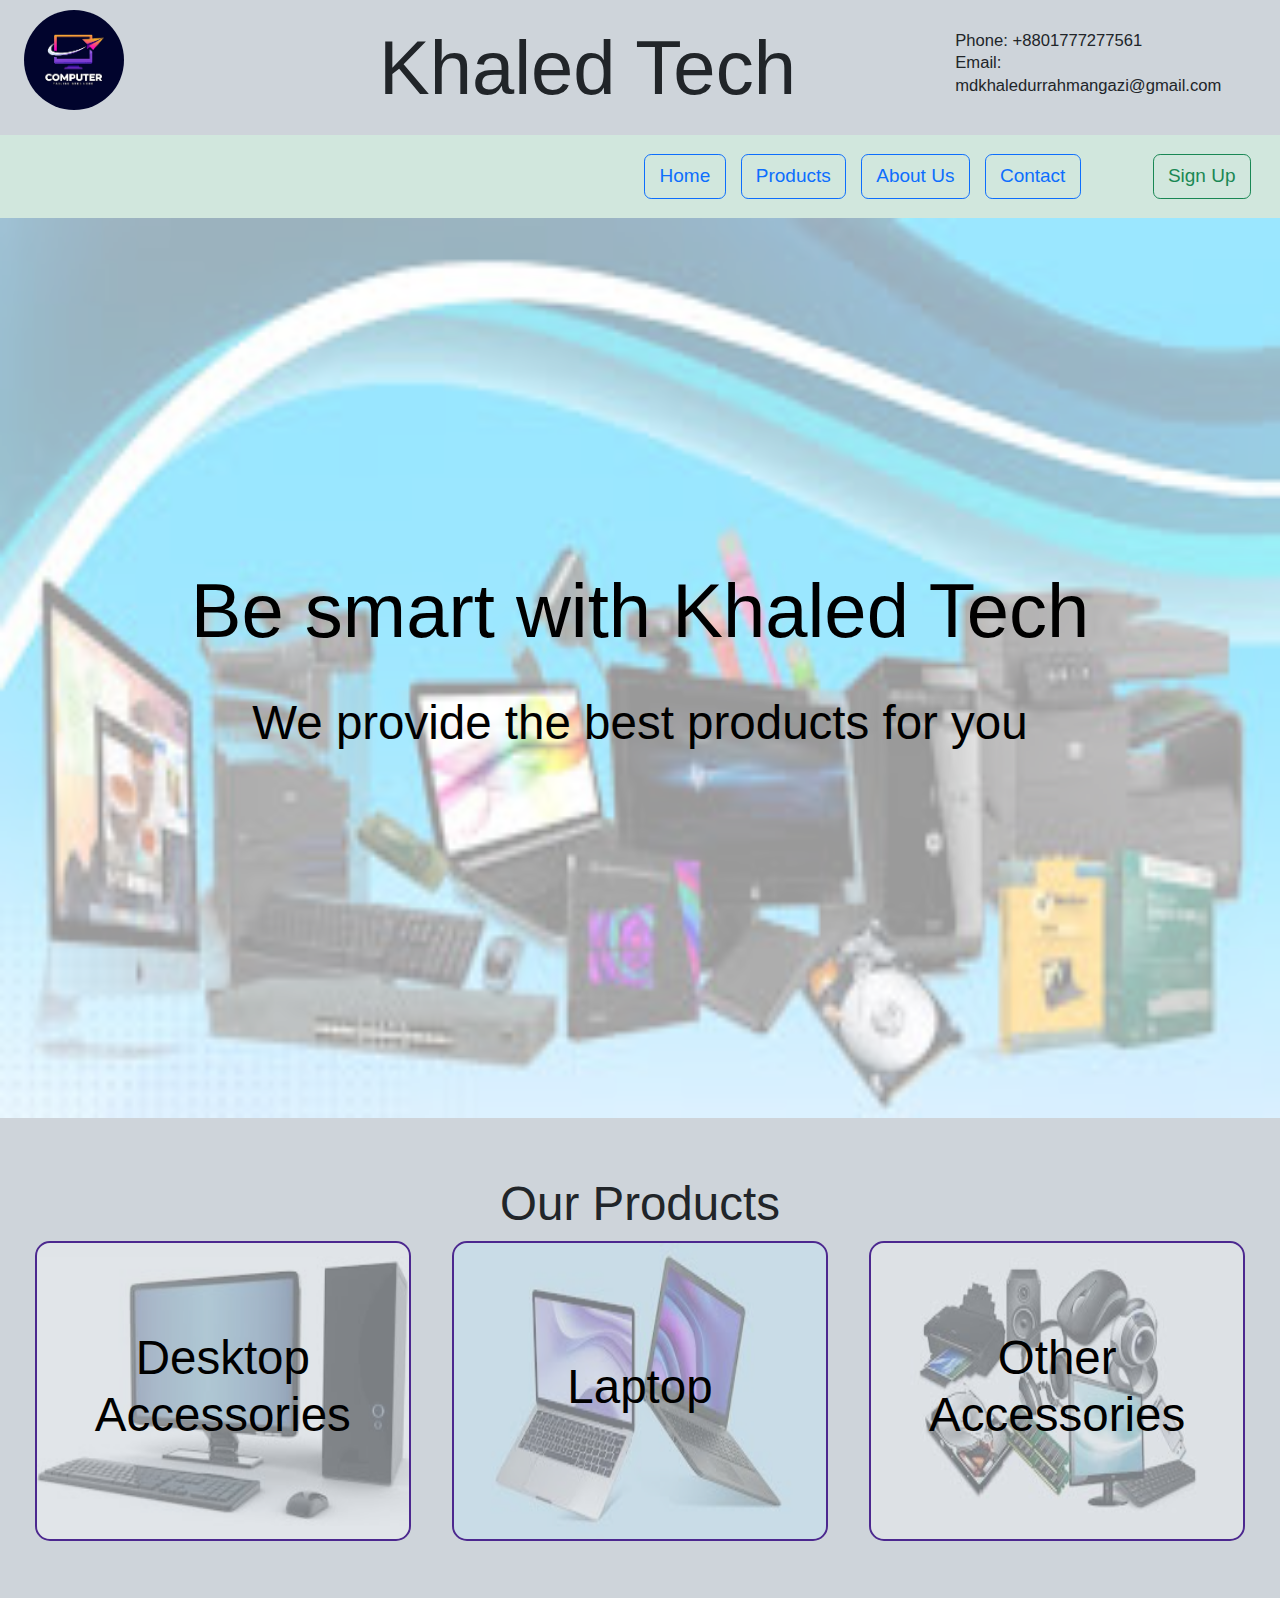
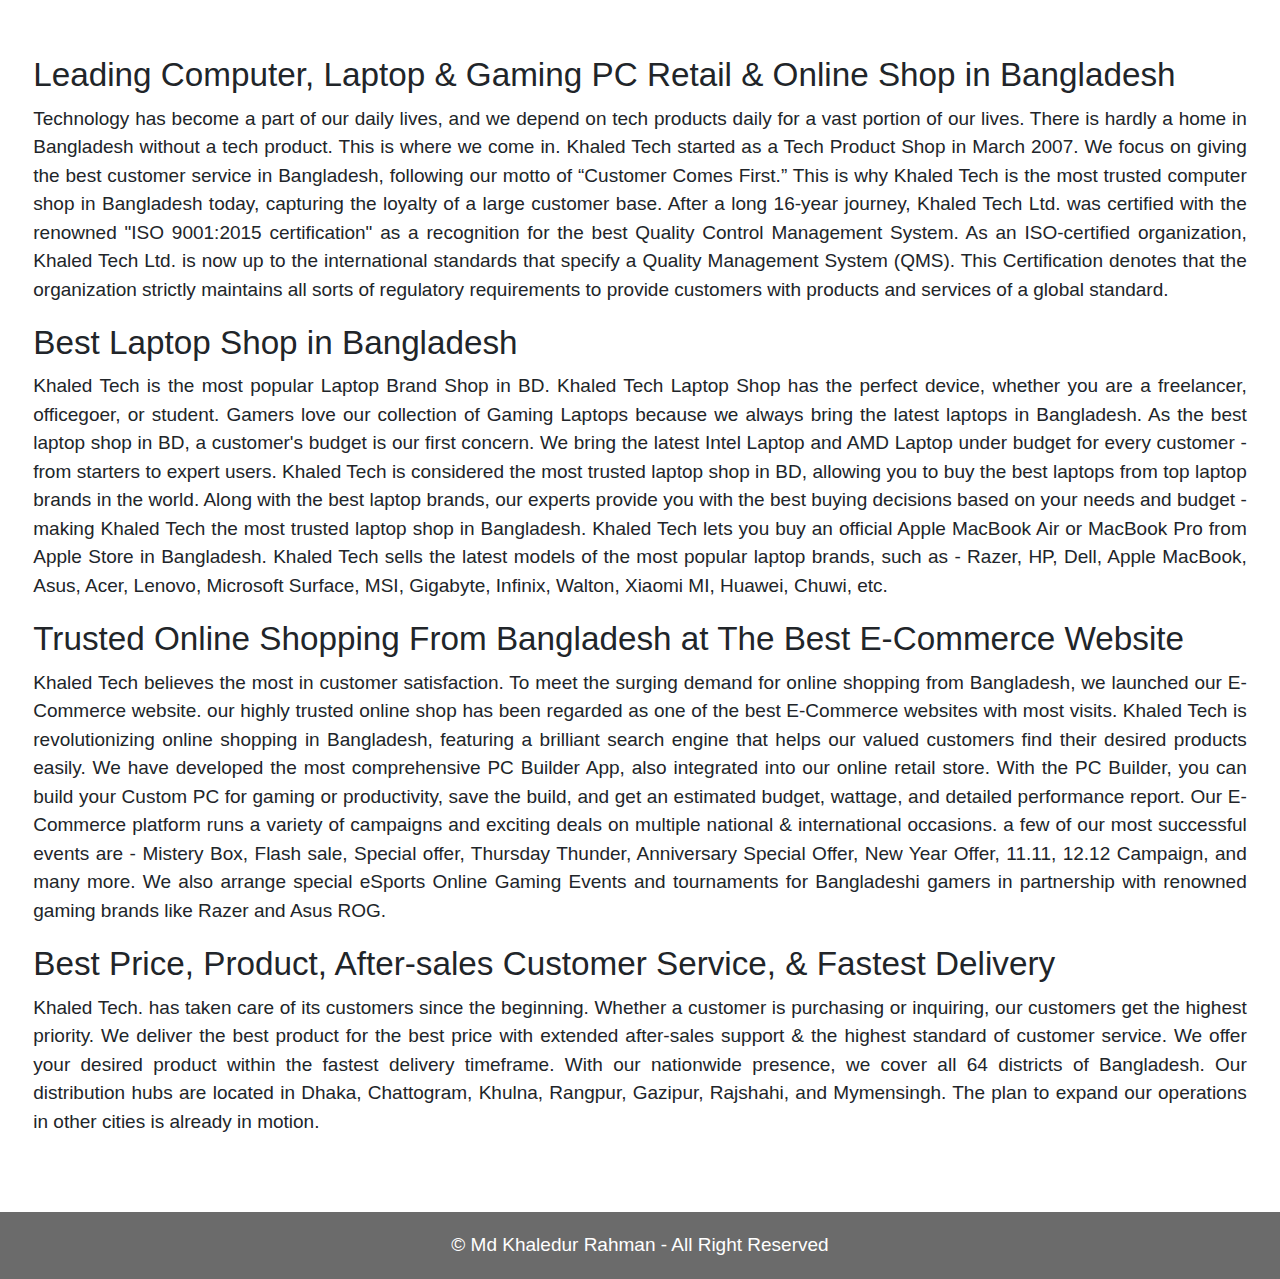
<file: index.html>
<!DOCTYPE html>
<html lang="en">
<head>
    <meta charset="UTF-8">
    <meta name="viewport" content="width=device-width, initial-scale=1.0">
    <title>Khaled Tech</title>

    <link href="https://cdn.jsdelivr.net/npm/bootstrap@5.3.3/dist/css/bootstrap.min.css" rel="stylesheet" integrity="sha384-QWTKZyjpPEjISv5WaRU9OFeRpok6YctnYmDr5pNlyT2bRjXh0JMhjY6hW+ALEwIH" crossorigin="anonymous">

    <link rel="stylesheet" href="style.css">
</head>


<body>
    <div class="container-fluid mt-0">
        <header id="home"> <!-- Header Section --> <!-- Header responsive complete-->
            <div class="row bg-dark-subtle p-2"> <!-- logo and company name-->

                <!-- logo -->
                <div class="col-2 d-none d-md-block">
                    <a href="index.html#home">
                        <img src="pictures/logo.png" width="100" height="100" alt="" class="rounded-circle">
                    </a>
                </div> 

                <!-- Company Name -->
                <div class="col d-flex align-items-center justify-content-center display-3"> <!-- company name -->
                    Khaled Tech
                </div> 

                <!-- Phone & Email -->
                <div class="col-3 h6 p-0 d-none d-lg-block">                        
                    <p class="pt-3 mb-0"><small>Phone: +8801777277561</small></p>
                    <p><small>Email: mdkhaledurrahmangazi@gmail.com</small></p>                        
                </div>
            </div>           

        </header>



        



        <div class="row py-2 bg-success-subtle pb-0 sticky-top d-none d-md-flex"> <!-- Navigation Bar -->
            <ul class="d-flex list-unstyled justify-content-end mt-2">
                <li>
                    <a href="index.html#home">
                        <button class="btn btn-outline-primary">Home</button>
                    </a>
                </li>
                <li>
                    <a href="index.html#product">
                        <button class="btn btn-outline-primary">Products</button>
                    </a>
                </li>
                <li>
                    <a href="index.html#about">
                        <button class="btn btn-outline-primary">About Us</button>
                    </a>
                </li>
                <li>
                    <a href="contact.html">
                        <button class="btn btn-outline-primary">Contact</button>
                    </a>
                </li>

                <li class="ms-5">
                    <a href="sign-up.html">
                        <button class="btn btn-outline-success">Sign Up</button>
                    </a>
                </li>

            </ul>
        </div> <!-- Navigation End-->


        <div class="row py-2 bg-success-subtle pb-2 d-md-none sticky-top"> <!-- Navigation Bar for small display -->
            <div class="row pe-0 col-12 d-flex justify-content-end" role="group" aria-label="Basic mixed styles example">

                <ul class="navbar-nav col-2 d-flex text-end">                   
                    <li class="nav-item dropdown">
                        <a class="nav-link dropdown-toggle" href="#" role="button" data-bs-toggle="dropdown" aria-expanded="false">
                            Menu
                        </a>
                        <ul class="dropdown-menu">
                            <li>
                                <a class="dropdown-item" href="index.html#home"><button class="btn btn-outline-primary col-12">Home</button></a>
                            </li>
                            <li>
                                <a class="dropdown-item" href="index.html#product"><button class="btn btn-outline-primary col-12">Products</button></a>
                            </li>
                            <li>
                                <a class="dropdown-item" href="index.html#about"><button class="btn btn-outline-primary col-12">About Us</button></a>
                            </li>
                            <li>
                                <a class="dropdown-item" href="contact.html"><button class="btn btn-outline-primary col-12">Contact</button></a>
                            </li>
                            <li>
                                <a class="dropdown-item mt-3" href="sign-up.html"><button class="btn btn-outline-success col-12">Sign Up</button></a>
                            </li>
                            
                        </ul>
                    </li>            
                </ul>
            </div>
        </div> <!-- Navigation End-->

        




        <div class="row"> <!-- hero section-->
            <div class="hero-body hero-container">
                <img src="pictures/hero-back.jpeg" alt="hero image" class="poscard-bg">
                <div class="">
                    <h1 class="poscard-content display-3">Be smart with Khaled Tech</h1> <br>
                    <p class="poscard-content display-6">We provide the best products for you</p>
                </div>
            </div>

        </div> <!-- hero end-->





        <div class="row bg-dark-subtle text-center py-5 scroll-mt" id="product"> <!-- Product Section-->
            <h1>Our Products</h1> <!-- Section Title-->

            <div class="d-flex justify-content-around align-center"> <!-- card holder -->

                <a href="desktop.html#home" class="poscard-body "><!-- Card 1--> <!-- poscard means poster type card-->
                    <div class="pos-container"> 
                        <img src="pictures/desktop.jpeg" alt="" class="poscard-bg">
                        <div class="poscard-content">
                            <h1>Desktop Accessories</h1>
                        </div>                    
                    </div>
                </a>

                <a href="laptop.html#home" class="poscard-body "><!-- Card 1--> <!-- poscard means poster type card-->
                    <div class="pos-container"> 
                        <img src="pictures/laptop.jpeg" alt="" class="poscard-bg">
                        <div class="poscard-content">
                            <h1>Laptop</h1>
                        </div>                    
                    </div>
                </a>

                <a href="others.html#home" class="poscard-body "><!-- Card 1--> <!-- poscard means poster type card-->
                    <div class="pos-container"> 
                        <img src="pictures/other-accessories.jpeg" alt="" class="poscard-bg">
                        <div class="poscard-content">
                            <h1>Other Accessories</h1>
                        </div>                    
                    </div>
                </a>               
            </div> <!-- card holder end-->
        </div> <!-- product end-->




        <div class="row py-5 px-3 text-justify scroll-mt" id="about"> <!-- about tech -->
            <div>
                <h3>Leading Computer, Laptop & Gaming PC Retail & Online Shop in Bangladesh</h3>
                <p>Technology has become a part of our daily lives, and we depend on tech products daily for a vast portion of our lives. There is hardly a home in Bangladesh without a tech product. This is where we come in. Khaled Tech started as a Tech Product Shop in March 2007. We focus on giving the best customer service in Bangladesh, following our motto of “Customer Comes First.” This is why Khaled Tech is the most trusted computer shop in Bangladesh today, capturing the loyalty of a large customer base. After a long 16-year journey, Khaled Tech Ltd. was certified with the renowned "ISO 9001:2015 certification" as a recognition for the best Quality Control Management System. As an ISO-certified organization, Khaled Tech Ltd. is now up to the international standards that specify a Quality Management System (QMS). This Certification denotes that the organization strictly maintains all sorts of regulatory requirements to provide customers with products and services of a global standard.</p>
            </div>

            <div>
                <h3>Best Laptop Shop in Bangladesh</h3>
                <p>Khaled Tech is the most popular Laptop Brand Shop in BD. Khaled Tech Laptop Shop has the perfect device, whether you are a freelancer, officegoer, or student. Gamers love our collection of Gaming Laptops because we always bring the latest laptops in Bangladesh. As the best laptop shop in BD, a customer's budget is our first concern. We bring the latest Intel Laptop and AMD Laptop under budget for every customer - from starters to expert users. Khaled Tech is considered the most trusted laptop shop in BD, allowing you to buy the best laptops from top laptop brands in the world. Along with the best laptop brands, our experts provide you with the best buying decisions based on your needs and budget - making Khaled Tech the most trusted laptop shop in Bangladesh. Khaled Tech lets you buy an official Apple MacBook Air or MacBook Pro from Apple Store in Bangladesh. Khaled Tech sells the latest models of the most popular laptop brands, such as - Razer, HP, Dell, Apple MacBook, Asus, Acer, Lenovo, Microsoft Surface, MSI, Gigabyte, Infinix, Walton, Xiaomi MI, Huawei, Chuwi, etc.</p>
            </div>

            <div>
                <h3>Trusted Online Shopping From Bangladesh at The Best E-Commerce Website</h3>
                <p>Khaled Tech believes the most in customer satisfaction. To meet the surging demand for online shopping from Bangladesh, we launched our E-Commerce website. our highly trusted online shop has been regarded as one of the best E-Commerce websites with most visits. Khaled Tech is revolutionizing online shopping in Bangladesh, featuring a brilliant search engine that helps our valued customers find their desired products easily. We have developed the most comprehensive PC Builder App, also integrated into our online retail store. With the PC Builder, you can build your Custom PC for gaming or productivity, save the build, and get an estimated budget, wattage, and detailed performance report. Our E-Commerce platform runs a variety of campaigns and exciting deals on multiple national & international occasions. a few of our most successful events are - Mistery Box, Flash sale, Special offer, Thursday Thunder, Anniversary Special Offer, New Year Offer, 11.11, 12.12 Campaign, and many more. We also arrange special eSports Online Gaming Events and tournaments for Bangladeshi gamers in partnership with renowned gaming brands like Razer and Asus ROG.</p>
            </div>

            <div>
                <h3>Best Price, Product, After-sales Customer Service, & Fastest Delivery</h3>
                <p>Khaled Tech. has taken care of its customers since the beginning. Whether a customer is purchasing or inquiring, our customers get the highest priority. We deliver the best product for the best price with extended after-sales support & the highest standard of customer service. We offer your desired product within the fastest delivery timeframe. With our nationwide presence, we cover all 64 districts of Bangladesh. Our distribution hubs are located in Dhaka, Chattogram, Khulna, Rangpur, Gazipur, Rajshahi, and Mymensingh. The plan to expand our operations in other cities is already in motion.</p>
            </div>
        </div>


        <footer class="row pt-3 text-center">
            <p>&copy Md Khaledur Rahman - All Right Reserved</p>
        </footer>

    </div>
    <!-- Container End -->
    












    <!-- Bootstrap JavaScript -->
    <script src="https://cdn.jsdelivr.net/npm/bootstrap@5.3.3/dist/js/bootstrap.bundle.min.js" integrity="sha384-YvpcrYf0tY3lHB60NNkmXc5s9fDVZLESaAA55NDzOxhy9GkcIdslK1eN7N6jIeHz" crossorigin="anonymous"></script>
</body>
</html>
</file>
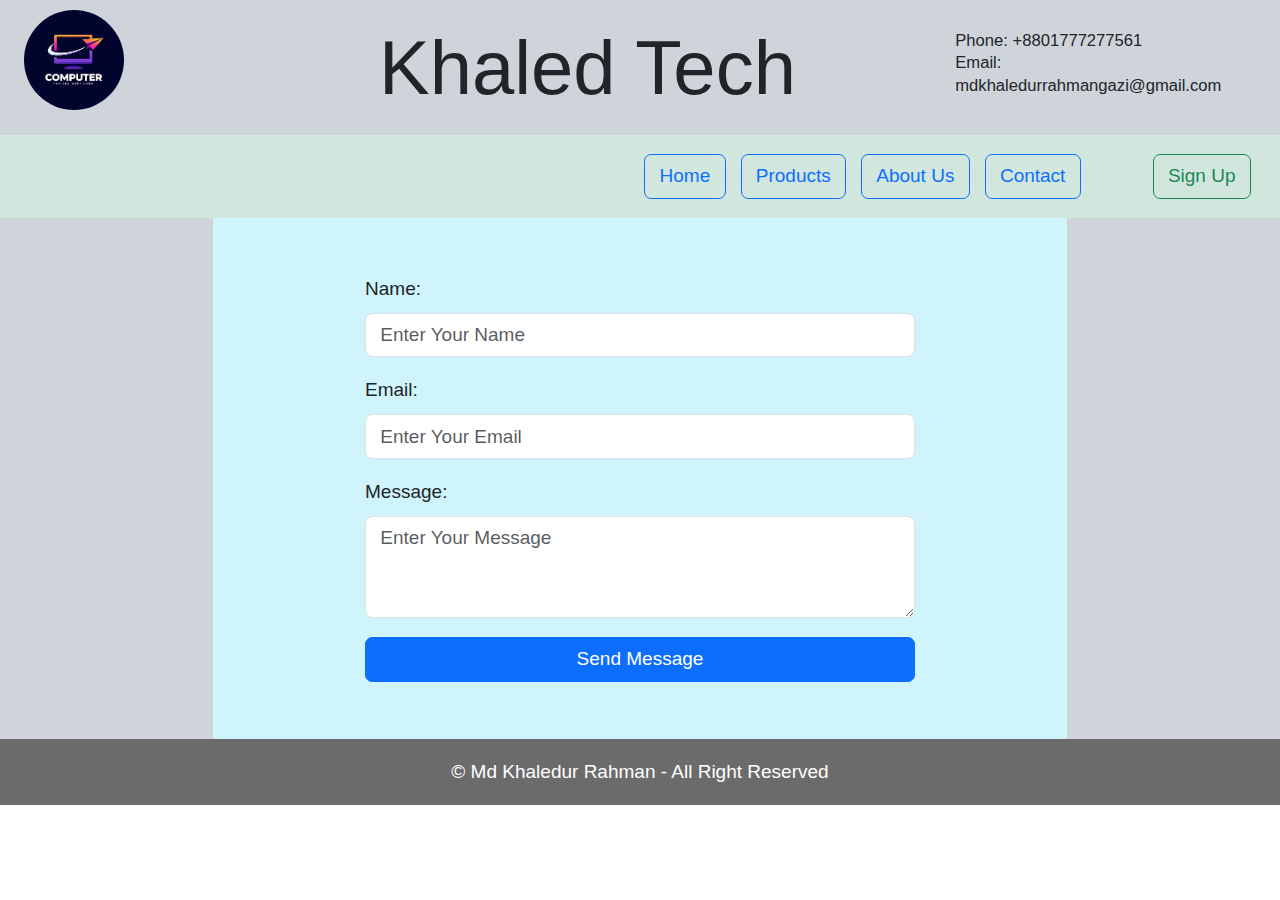
<file: contact.html>
<!DOCTYPE html>
<html lang="en">
<head>
    <meta charset="UTF-8">
    <meta name="viewport" content="width=device-width, initial-scale=1.0">
    <title>Khaled Tech</title>

    <link href="https://cdn.jsdelivr.net/npm/bootstrap@5.3.3/dist/css/bootstrap.min.css" rel="stylesheet" integrity="sha384-QWTKZyjpPEjISv5WaRU9OFeRpok6YctnYmDr5pNlyT2bRjXh0JMhjY6hW+ALEwIH" crossorigin="anonymous">

    <link rel="stylesheet" href="style.css">
</head>


<body>
    <div class="container-fluid mt-0">
        <header id="home"> <!-- Header Section --> <!-- Header responsive complete-->
            <div class="row bg-dark-subtle p-2"> <!-- logo and company name-->

                <!-- logo -->
                <div class="col-2 d-none d-md-block">
                    <a href="index.html#home">
                        <img src="pictures/logo.png" width="100" height="100" alt="" class="rounded-circle">
                    </a>
                </div> 

                <!-- Company Name -->
                <div class="col d-flex align-items-center justify-content-center display-3"> <!-- company name -->
                    Khaled Tech
                </div> 

                <!-- Phone & Email -->
                <div class="col-3 h6 p-0 d-none d-lg-block">                        
                    <p class="pt-3 mb-0"><small>Phone: +8801777277561</small></p>
                    <p><small>Email: mdkhaledurrahmangazi@gmail.com</small></p>                        
                </div>
            </div>           

        </header>







        <div class="row py-2 bg-success-subtle pb-0 sticky-top d-none d-md-flex"> <!-- Navigation Bar -->
            <ul class="d-flex list-unstyled justify-content-end mt-2">
                <li>
                    <a href="index.html#home">
                        <button class="btn btn-outline-primary">Home</button>
                    </a>
                </li>
                <li>
                    <a href="index.html#product">
                        <button class="btn btn-outline-primary">Products</button>
                    </a>
                </li>
                <li>
                    <a href="index.html#about">
                        <button class="btn btn-outline-primary">About Us</button>
                    </a>
                </li>
                <li>
                    <a href="contact.html">
                        <button class="btn btn-outline-primary">Contact</button>
                    </a>
                </li>

                <li class="ms-5">
                    <a href="sign-up.html">
                        <button class="btn btn-outline-success">Sign Up</button>
                    </a>
                </li>

            </ul>
        </div> <!-- Navigation End-->


        <div class="row py-2 bg-success-subtle pb-2 d-md-none sticky-top"> <!-- Navigation Bar for small display -->
            <div class="row pe-0 col-12 d-flex justify-content-end" role="group" aria-label="Basic mixed styles example">

                <ul class="navbar-nav col-2 d-flex text-end">                   
                    <li class="nav-item dropdown">
                        <a class="nav-link dropdown-toggle" href="#" role="button" data-bs-toggle="dropdown" aria-expanded="false">
                            Menu
                        </a>
                        <ul class="dropdown-menu">
                            <li>
                                <a class="dropdown-item" href="index.html#home"><button class="btn btn-outline-primary col-12">Home</button></a>
                            </li>
                            <li>
                                <a class="dropdown-item" href="index.html#product"><button class="btn btn-outline-primary col-12">Products</button></a>
                            </li>
                            <li>
                                <a class="dropdown-item" href="index.html#about"><button class="btn btn-outline-primary col-12">About Us</button></a>
                            </li>
                            <li>
                                <a class="dropdown-item" href="contact.html"><button class="btn btn-outline-primary col-12">Contact</button></a>
                            </li>
                            <li>
                                <a class="dropdown-item mt-3" href="sign-up.html"><button class="btn btn-outline-success col-12">Sign Up</button></a>
                            </li>
                            
                        </ul>
                    </li>            
                </ul>
            </div>
        </div> <!-- Navigation End-->

































        <div class="row bg-dark-subtle"> <!-- Input Form -->
            <form action="submit_form.php" method="post" class="form d-flex flex-column align-items-center col-8 mx-auto py-5 bg-info-subtle">
                <div class="mb-3 col-8">
                    <label for="name" class="form-label">Name:</label>
                    <input class="form-control" type="text" id="name" name="name" placeholder="Enter Your Name" required>
                </div>

                <div class="mb-3 col-8">
                    <label for="email" class="form-label">Email:</label>
                    <input type="email" id="email" name="email" class="form-control" placeholder="Enter Your Email" required>
                </div>
                
                <div class="mb-3 col-8">
                    <label for="message" class="form-label">Message:</label>
                    <textarea id="message" name="message" rows="3" class="form-control" placeholder="Enter Your Message" required></textarea>
                </div>

                <div class="col-8 d-grid">
                    <button type="submit" class="btn btn-primary rounded col-12">Send Message</button>
                </div>
            </form>
        </div>





        <footer class="row pt-3 text-center">
            <p>&copy Md Khaledur Rahman - All Right Reserved</p>
        </footer>





</div>

<script src="https://cdn.jsdelivr.net/npm/bootstrap@5.3.3/dist/js/bootstrap.bundle.min.js" integrity="sha384-YvpcrYf0tY3lHB60NNkmXc5s9fDVZLESaAA55NDzOxhy9GkcIdslK1eN7N6jIeHz" crossorigin="anonymous"></script>
</body>
</html>
</file>
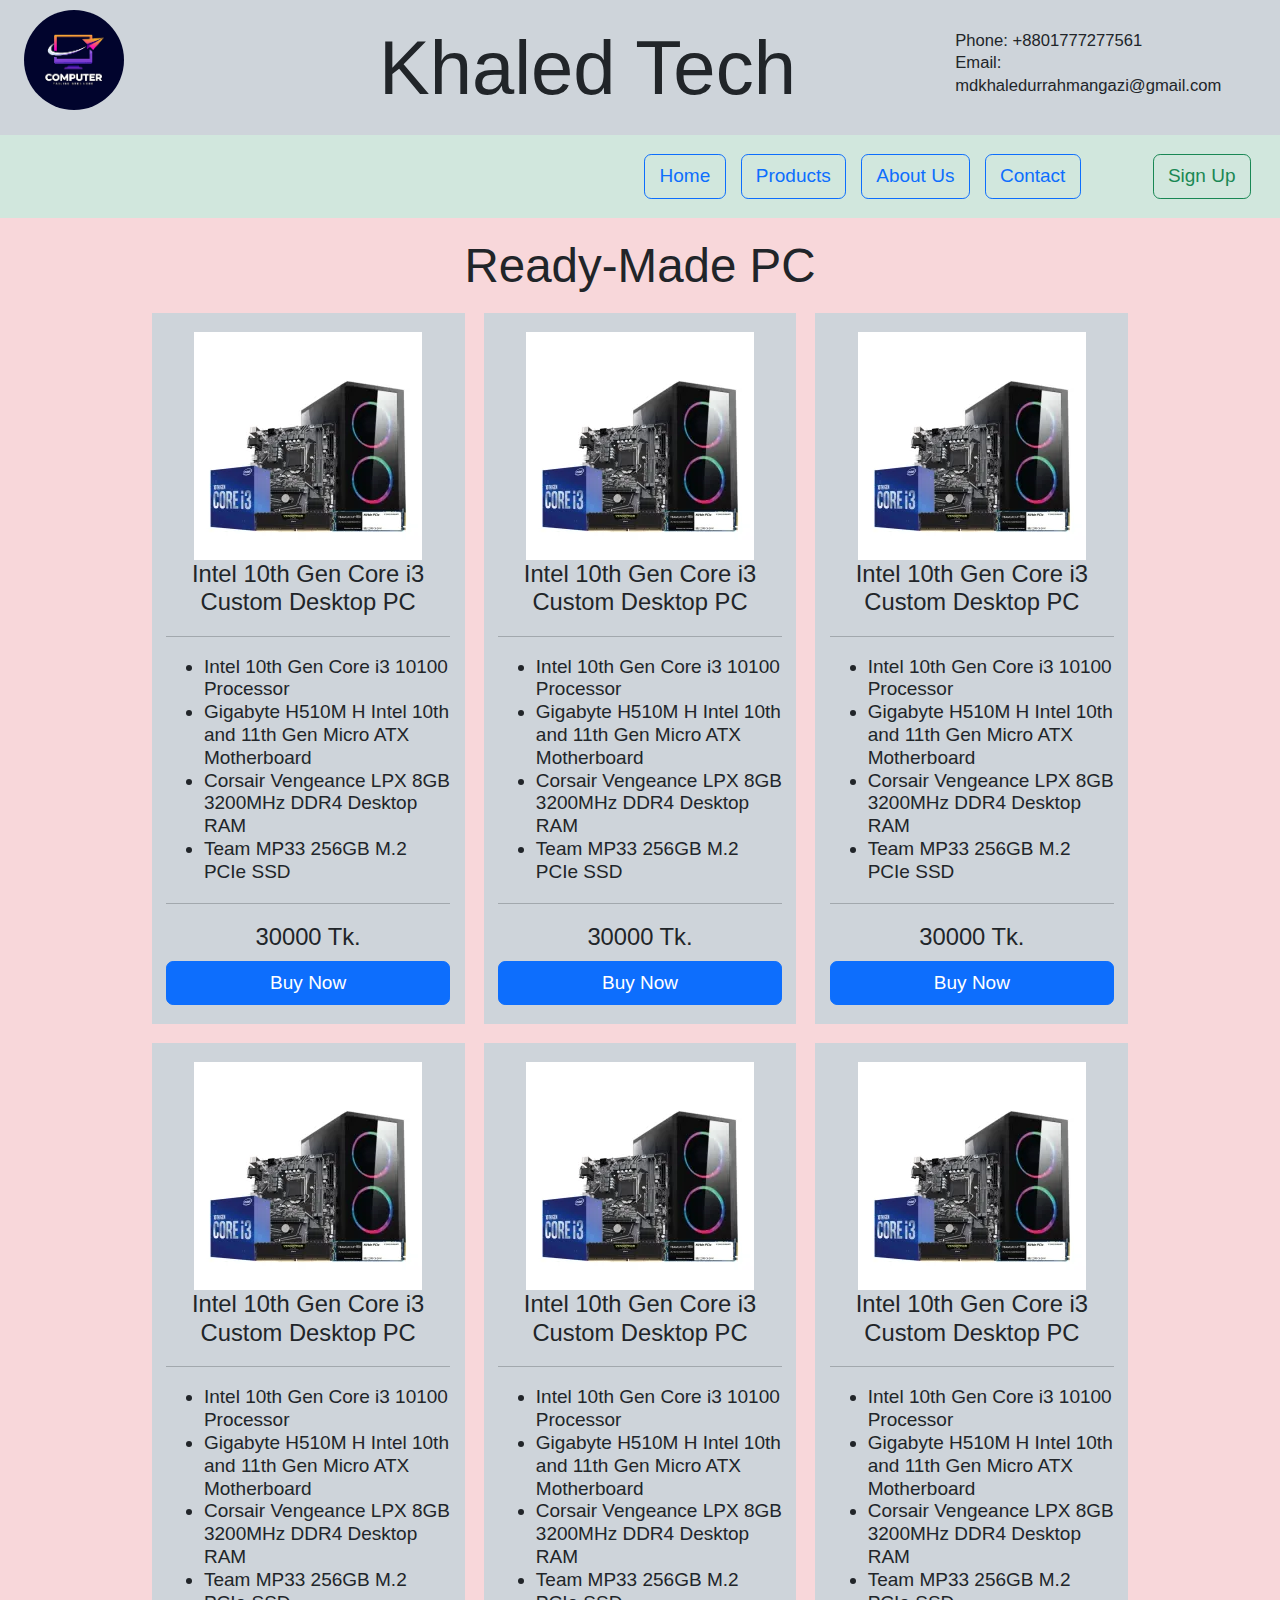
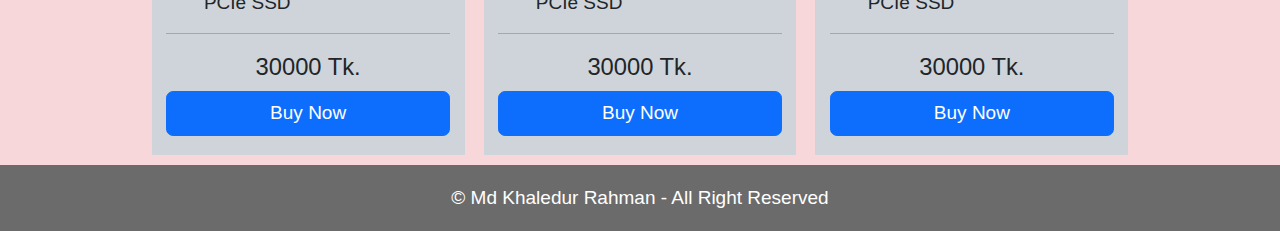
<file: desktop.html>
<!DOCTYPE html>
<html lang="en">
    <head>
        <meta charset="UTF-8">
        <meta name="viewport" content="width=device-width, initial-scale=1.0">
        <title>Khaled Tech</title>
    
        <link href="https://cdn.jsdelivr.net/npm/bootstrap@5.3.3/dist/css/bootstrap.min.css" rel="stylesheet" integrity="sha384-QWTKZyjpPEjISv5WaRU9OFeRpok6YctnYmDr5pNlyT2bRjXh0JMhjY6hW+ALEwIH" crossorigin="anonymous">
    
        <link rel="stylesheet" href="style.css">
    </head>
    <body>
        <div class="container-fluid mt-0">
            <header id="home"> <!-- Header Section -->
                <div class="row bg-dark-subtle p-2"> <!-- logo and company name-->
                    <div class="col-2">
                        <a href="index.html#home">
                            <img src="pictures/logo.png" width="100" height="100" alt="" class="rounded-circle">
                        </a>
                    </div> <!-- logo -->
                    <div class="col d-flex align-items-center justify-content-center display-3">
                        Khaled Tech
                    </div> <!-- company name -->

                    <div class="col-3 h6 p-0">                        
                        <p class="pt-3 mb-0"><small>Phone: +8801777277561</small></p>
                        <p><small>Email: mdkhaledurrahmangazi@gmail.com</small></p>                        
                    </div>
                </div>           
    
            </header>
    
            <div class="row py-2 bg-success-subtle pb-0 sticky-top d-none d-md-flex"> <!-- Navigation Bar -->
                <ul class="d-flex list-unstyled justify-content-end mt-2">
                    <li>
                        <a href="#home">
                            <button class="btn btn-outline-primary">Home</button>
                        </a>
                    </li>
                    <li>
                        <a href="#product">
                            <button class="btn btn-outline-primary">Products</button>
                        </a>
                    </li>
                    <li>
                        <a href="#about">
                            <button class="btn btn-outline-primary">About Us</button>
                        </a>
                    </li>
                    <li>
                        <a href="contact.html">
                            <button class="btn btn-outline-primary">Contact</button>
                        </a>
                    </li>
    
                    <li class="ms-5">
                        <a href="sign-up.html">
                            <button class="btn btn-outline-success">Sign Up</button>
                        </a>
                    </li>
    
                </ul>
            </div> <!-- Navigation End-->
    
    
            <div class="row py-2 bg-success-subtle pb-2 d-md-none sticky-top"> <!-- Navigation Bar for small display -->
                <div class="row pe-0 col-12 d-flex justify-content-end" role="group" aria-label="Basic mixed styles example">
    
                    <ul class="navbar-nav col-2 d-flex text-end">                   
                        <li class="nav-item dropdown">
                            <a class="nav-link dropdown-toggle" href="#" role="button" data-bs-toggle="dropdown" aria-expanded="false">
                                Menu
                            </a>
                            <ul class="dropdown-menu">
                                <li>
                                    <a class="dropdown-item" href="index.html#home"><button class="btn btn-outline-primary col-12">Home</button></a>
                                </li>
                                <li>
                                    <a class="dropdown-item" href="index.html#product"><button class="btn btn-outline-primary col-12">Products</button></a>
                                </li>
                                <li>
                                    <a class="dropdown-item" href="index.html#about"><button class="btn btn-outline-primary col-12">About Us</button></a>
                                </li>
                                <li>
                                    <a class="dropdown-item" href="contact.html"><button class="btn btn-outline-primary col-12">Contact</button></a>
                                </li>
                                <li>
                                    <a class="dropdown-item mt-3" href="sign-up.html"><button class="btn btn-outline-success col-12">Sign Up</button></a>
                                </li>
                                
                            </ul>
                        </li>            
                    </ul>                 
                </div>
            </div> <!-- Navigation End-->

            <div class="row bg-danger-subtle text-center pt-3"> <!-- readymade pc section -->
                <h1> Ready-Made PC</h1>

                <div class="row mx-auto justify-content-center">
                    <div class="d-flex flex-column col-3 bg-dark-subtle py-3 m-2"> <!-- One Product -->
                            <div>
                                <img src="pictures/products/desktop-intel-1.webp" alt="">
                            </div>

                            <div class="px-0">
                                <h5 class="">Intel 10th Gen Core i3 Custom Desktop PC</h5> <!-- Product Title-->
                                <hr>
                                <div class="text-start display-1"> <!-- Product details-->
                                    <ul>
                                        <li>Intel 10th Gen Core i3 10100 Processor</li>
                                        <li>Gigabyte H510M H Intel 10th and 11th Gen Micro ATX Motherboard</li>
                                        <li>Corsair Vengeance LPX 8GB 3200MHz DDR4 Desktop RAM</li>
                                        <li>Team MP33 256GB M.2 PCIe SSD</li>
                                    </ul>
                                </div>
                                <hr>
                                <div>
                                    <h5>30000 Tk.</h5>
                                </div>
                                <div class="d-grid">
                                    <button class="btn btn-primary col-12">Buy Now</button>
                                </div>
                            </div>
                    </div> <!-- Product 1 ends here-->

                        
                    <div class="d-flex flex-column col-3 bg-dark-subtle py-3 m-2"> <!-- One Product -->
                            <div>
                                <img src="pictures/products/desktop-intel-1.webp" alt="">
                            </div>

                            <div class="px-0">
                                <h5 class="">Intel 10th Gen Core i3 Custom Desktop PC</h5> <!-- Product Title-->
                                <hr>
                                <div class="text-start display-1"> <!-- Product details-->
                                    <ul>
                                        <li>Intel 10th Gen Core i3 10100 Processor</li>
                                        <li>Gigabyte H510M H Intel 10th and 11th Gen Micro ATX Motherboard</li>
                                        <li>Corsair Vengeance LPX 8GB 3200MHz DDR4 Desktop RAM</li>
                                        <li>Team MP33 256GB M.2 PCIe SSD</li>
                                    </ul>
                                </div>
                                <hr>
                                <div>
                                    <h5>30000 Tk.</h5>
                                </div>
                                <div class="d-grid">
                                    <button class="btn btn-primary col-12">Buy Now</button>
                                </div>
                            </div>
                    </div> <!-- Product 1 ends here-->


                    <div class="d-flex flex-column col-3 bg-dark-subtle py-3 m-2"> <!-- One Product -->
                            <div>
                                <img src="pictures/products/desktop-intel-1.webp" alt="">
                            </div>

                            <div class="px-0">
                                <h5 class="">Intel 10th Gen Core i3 Custom Desktop PC</h5> <!-- Product Title-->
                                <hr>
                                <div class="text-start display-1"> <!-- Product details-->
                                    <ul>
                                        <li>Intel 10th Gen Core i3 10100 Processor</li>
                                        <li>Gigabyte H510M H Intel 10th and 11th Gen Micro ATX Motherboard</li>
                                        <li>Corsair Vengeance LPX 8GB 3200MHz DDR4 Desktop RAM</li>
                                        <li>Team MP33 256GB M.2 PCIe SSD</li>
                                    </ul>
                                </div>
                                <hr>
                                <div>
                                    <h5>30000 Tk.</h5>
                                </div>
                                <div class="d-grid">
                                    <button class="btn btn-primary col-12">Buy Now</button>
                                </div>
                            </div>
                    </div> <!-- Product 1 ends here-->


                    <div class="d-flex flex-column col-3 bg-dark-subtle py-3 m-2"> <!-- One Product -->
                            <div>
                                <img src="pictures/products/desktop-intel-1.webp" alt="">
                            </div>

                            <div class="px-0">
                                <h5 class="">Intel 10th Gen Core i3 Custom Desktop PC</h5> <!-- Product Title-->
                                <hr>
                                <div class="text-start display-1"> <!-- Product details-->
                                    <ul>
                                        <li>Intel 10th Gen Core i3 10100 Processor</li>
                                        <li>Gigabyte H510M H Intel 10th and 11th Gen Micro ATX Motherboard</li>
                                        <li>Corsair Vengeance LPX 8GB 3200MHz DDR4 Desktop RAM</li>
                                        <li>Team MP33 256GB M.2 PCIe SSD</li>
                                    </ul>
                                </div>
                                <hr>
                                <div>
                                    <h5>30000 Tk.</h5>
                                </div>
                                <div class="d-grid">
                                    <button class="btn btn-primary col-12">Buy Now</button>
                                </div>
                            </div>
                    </div> <!-- Product 1 ends here-->


                    <div class="d-flex flex-column col-3 bg-dark-subtle py-3 m-2"> <!-- One Product -->
                            <div>
                                <img src="pictures/products/desktop-intel-1.webp" alt="">
                            </div>

                            <div class="px-0">
                                <h5 class="">Intel 10th Gen Core i3 Custom Desktop PC</h5> <!-- Product Title-->
                                <hr>
                                <div class="text-start display-1"> <!-- Product details-->
                                    <ul>
                                        <li>Intel 10th Gen Core i3 10100 Processor</li>
                                        <li>Gigabyte H510M H Intel 10th and 11th Gen Micro ATX Motherboard</li>
                                        <li>Corsair Vengeance LPX 8GB 3200MHz DDR4 Desktop RAM</li>
                                        <li>Team MP33 256GB M.2 PCIe SSD</li>
                                    </ul>
                                </div>
                                <hr>
                                <div>
                                    <h5>30000 Tk.</h5>
                                </div>
                                <div class="d-grid">
                                    <button class="btn btn-primary col-12">Buy Now</button>
                                </div>
                            </div>
                    </div> <!-- Product 1 ends here-->


                    <div class="d-flex flex-column col-3 bg-dark-subtle py-3 m-2"> <!-- One Product -->
                            <div>
                                <img src="pictures/products/desktop-intel-1.webp" alt="">
                            </div>

                            <div class="px-0">
                                <h5 class="">Intel 10th Gen Core i3 Custom Desktop PC</h5> <!-- Product Title-->
                                <hr>
                                <div class="text-start display-1"> <!-- Product details-->
                                    <ul>
                                        <li>Intel 10th Gen Core i3 10100 Processor</li>
                                        <li>Gigabyte H510M H Intel 10th and 11th Gen Micro ATX Motherboard</li>
                                        <li>Corsair Vengeance LPX 8GB 3200MHz DDR4 Desktop RAM</li>
                                        <li>Team MP33 256GB M.2 PCIe SSD</li>
                                    </ul>
                                </div>
                                <hr>
                                <div>
                                    <h5>30000 Tk.</h5>
                                </div>
                                <div class="d-grid">
                                    <button class="btn btn-primary col-12">Buy Now</button>
                                </div>
                            </div>
                    </div> <!-- Product 1 ends here-->

                </div>

            </div>
        </div>

        <footer class="row pt-3 text-center">
            <p>&copy Md Khaledur Rahman - All Right Reserved</p>
        </footer>

            
    
</body>
</html>
</file>
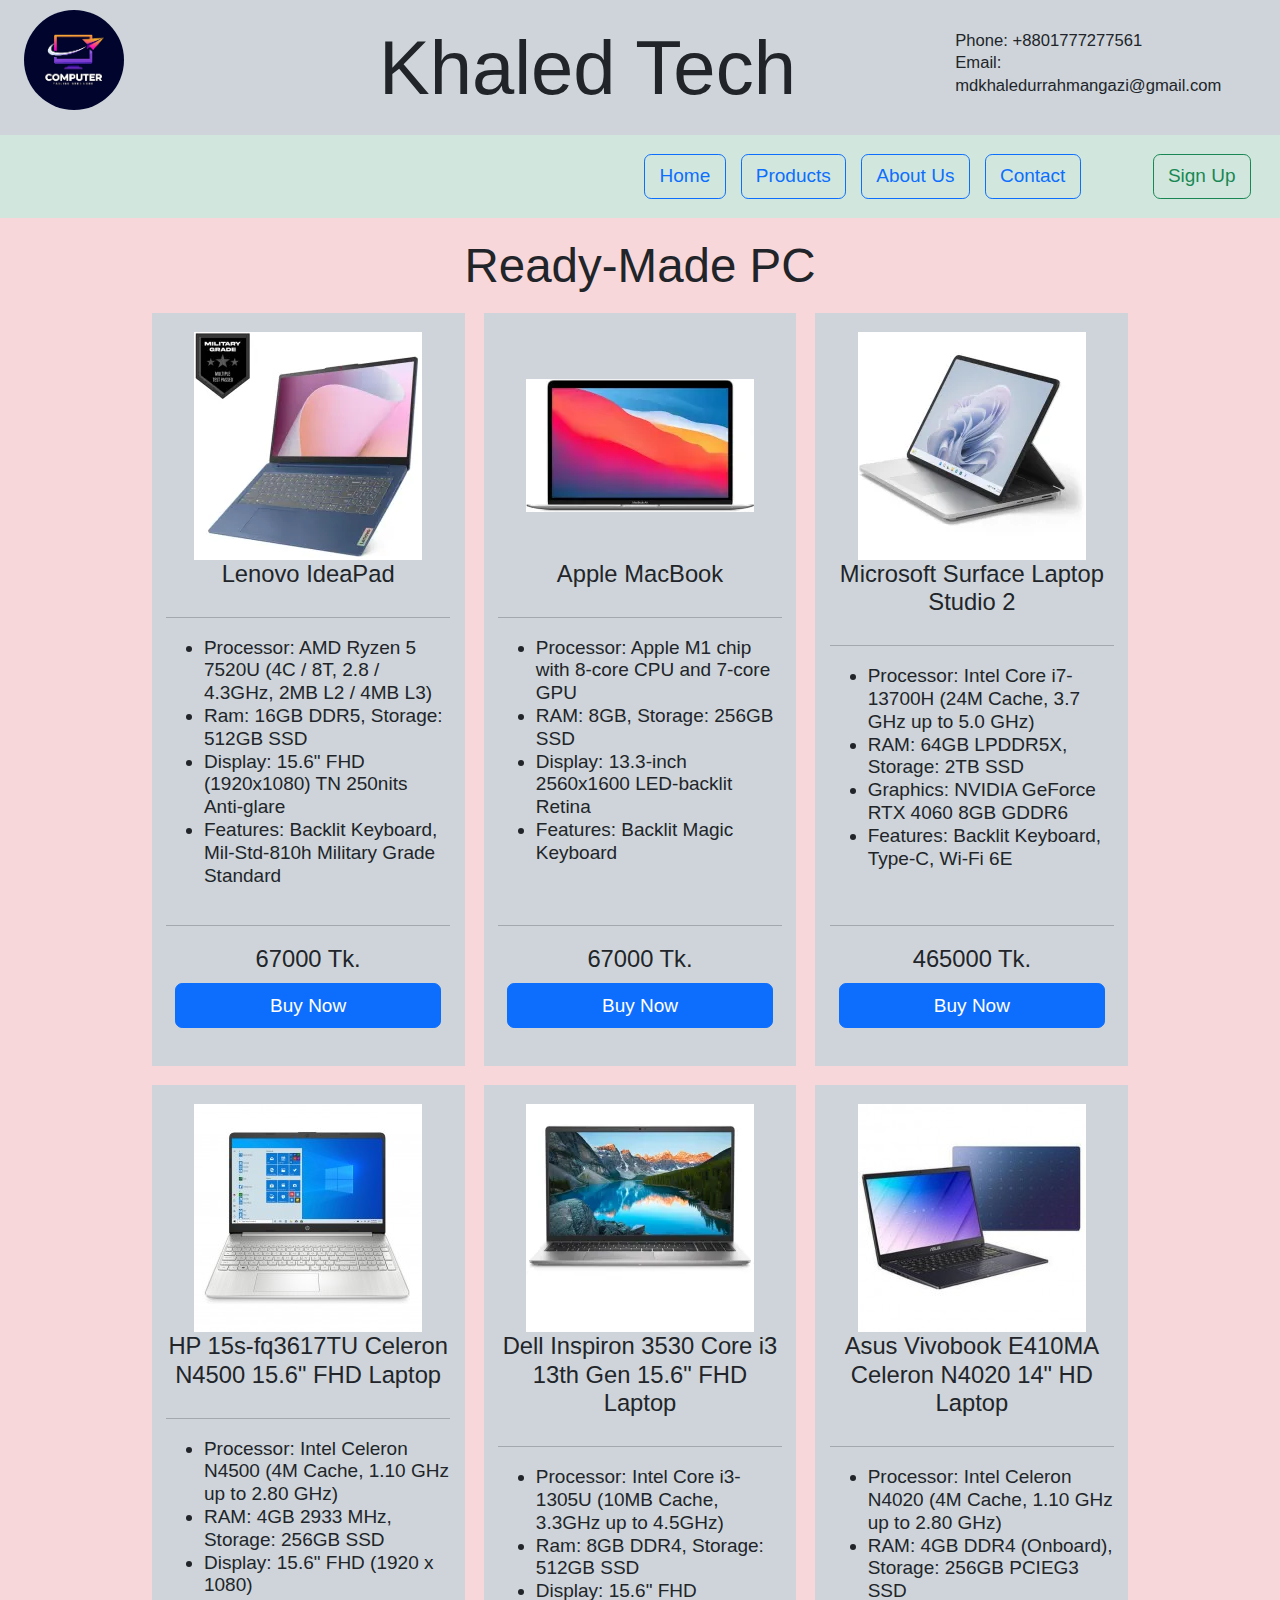
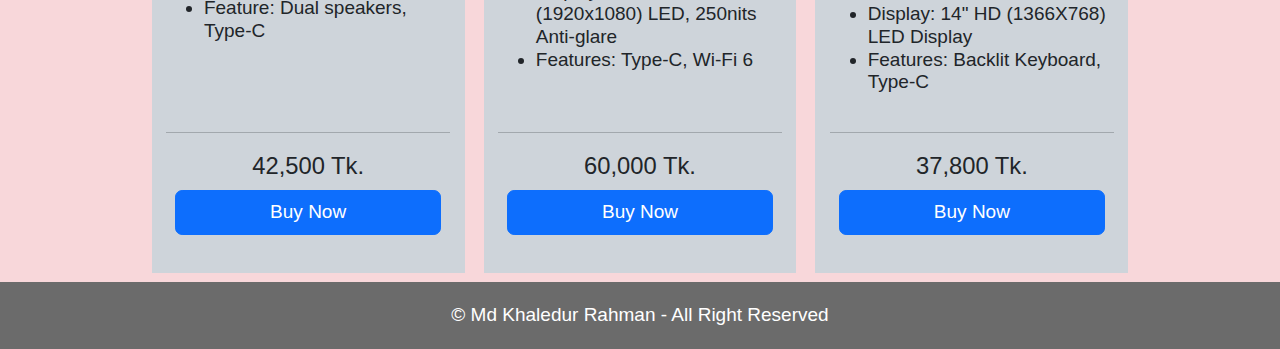
<file: laptop.html>
<!DOCTYPE html>
<html lang="en">
    <head>
        <meta charset="UTF-8">
        <meta name="viewport" content="width=device-width, initial-scale=1.0">
        <title>Khaled Tech</title>
    
        <link href="https://cdn.jsdelivr.net/npm/bootstrap@5.3.3/dist/css/bootstrap.min.css" rel="stylesheet" integrity="sha384-QWTKZyjpPEjISv5WaRU9OFeRpok6YctnYmDr5pNlyT2bRjXh0JMhjY6hW+ALEwIH" crossorigin="anonymous">
    
        <link rel="stylesheet" href="style.css">
    </head>
    <body>
        <div class="container-fluid mt-0">
            <header id="home">
                <div class="row bg-dark-subtle p-2"> <!-- logo and company name-->
                    <div class="col-2">
                        <a href="index.html#home">
                            <img src="pictures/logo.png" width="100" height="100" alt="" class="rounded-circle">
                        </a>
                    </div> <!-- logo -->
                    <div class="col d-flex align-items-center justify-content-center display-3">
                        Khaled Tech
                    </div> <!-- company name -->
                    <div class="col-3 h6 p-0">                        
                        <p class="pt-3 mb-0"><small>Phone: +8801777277561</small></p>
                        <p><small>Email: mdkhaledurrahmangazi@gmail.com</small></p>                        
                    </div>
                </div>           
    
            </header>
    
            <div class="row py-2 bg-success-subtle pb-0 sticky-top d-none d-md-flex"> <!-- Navigation Bar -->
                <ul class="d-flex list-unstyled justify-content-end mt-2">
                    <li>
                        <a href="#home">
                            <button class="btn btn-outline-primary">Home</button>
                        </a>
                    </li>
                    <li>
                        <a href="#product">
                            <button class="btn btn-outline-primary">Products</button>
                        </a>
                    </li>
                    <li>
                        <a href="#about">
                            <button class="btn btn-outline-primary">About Us</button>
                        </a>
                    </li>
                    <li>
                        <a href="contact.html">
                            <button class="btn btn-outline-primary">Contact</button>
                        </a>
                    </li>
    
                    <li class="ms-5">
                        <a href="sign-up.html">
                            <button class="btn btn-outline-success">Sign Up</button>
                        </a>
                    </li>
    
                </ul>
            </div> <!-- Navigation End-->
    
    
            <div class="row py-2 bg-success-subtle pb-2 d-md-none sticky-top"> <!-- Navigation Bar for small display -->
                <div class="row pe-0 col-12 d-flex justify-content-end" role="group" aria-label="Basic mixed styles example">
    
                    <ul class="navbar-nav col-2 d-flex text-end">                   
                        <li class="nav-item dropdown">
                            <a class="nav-link dropdown-toggle" href="#" role="button" data-bs-toggle="dropdown" aria-expanded="false">
                                Menu
                            </a>
                            <ul class="dropdown-menu">
                                <li>
                                    <a class="dropdown-item" href="index.html#home"><button class="btn btn-outline-primary col-12">Home</button></a>
                                </li>
                                <li>
                                    <a class="dropdown-item" href="index.html#product"><button class="btn btn-outline-primary col-12">Products</button></a>
                                </li>
                                <li>
                                    <a class="dropdown-item" href="index.html#about"><button class="btn btn-outline-primary col-12">About Us</button></a>
                                </li>
                                <li>
                                    <a class="dropdown-item" href="contact.html"><button class="btn btn-outline-primary col-12">Contact</button></a>
                                </li>
                                <li>
                                    <a class="dropdown-item mt-3" href="sign-up.html"><button class="btn btn-outline-success col-12">Sign Up</button></a>
                                </li>
                                
                            </ul>
                        </li>            
                    </ul>                 
                </div>
            </div> <!-- Navigation End-->



            <div class="row bg-danger-subtle text-center pt-3"> <!-- Laptop Items section -->
                <h1> Ready-Made PC</h1>

                <div class="row mx-auto justify-content-center">

                    <div class="d-flex flex-column col-3 bg-dark-subtle py-3 m-2"> <!-- One Product 1-->
                        <div>
                            <img src="pictures/laptop/lenevo.webp" alt="" class="bc-img">
                        </div>
                        

                        <div class="px-0">
                            <h5 class="">Lenovo IdeaPad</h5> <!-- Product Title-->
                        </div>
                            
                        <div class="text-start display-1"> <!-- Product details-->
                            <hr>
                            <ul>
                                <li>Processor: AMD Ryzen 5 7520U (4C / 8T, 2.8 / 4.3GHz, 2MB L2 / 4MB L3)</li>
                                <li>Ram: 16GB DDR5, Storage: 512GB SSD</li>
                                <li>Display: 15.6" FHD (1920x1080) TN 250nits Anti-glare</li>
                                <li>Features: Backlit Keyboard, Mil-Std-810h Military Grade Standard</li>
                            </ul>
                        </div>
                        <hr>

                        <div class="mb-3 mx-2">
                            <h5>67000 Tk.</h5>
                            <button class="btn btn-primary col-12">Buy Now</button>
                        </div>
                    </div> <!-- Product 1 ends here-->

                        
                    <div class="d-flex flex-column col-3 bg-dark-subtle py-3 m-2"> <!-- One Product 2-->
                            <div>
                                <img src="pictures/laptop/apple-macbook.webp" alt="" class="bc-img">
                            </div>
                            <div class="px-0">
                                <h5 class="">Apple MacBook</h5> <!-- Product Title-->
                            </div>                            
                            <div class="text-start display-1 card-body pt-0"> <!-- Product details-->
                                <hr>
                                <ul>
                                    <li>Processor: Apple M1 chip with 8-core CPU and 7-core GPU</li>
                                    <li>RAM: 8GB, Storage: 256GB SSD</li>
                                    <li>Display: 13.3-inch 2560x1600 LED-backlit Retina</li>
                                    <li>Features: Backlit Magic Keyboard</li>
                                </ul>
                            </div>
                            <hr>
                            <div class="mb-3 mx-2">
                                <h5>67000 Tk.</h5>
                                <button class="btn btn-primary col-12">Buy Now</button>
                            </div>
                            
                    </div> <!-- Product 1 ends here-->


                    <div class="d-flex flex-column col-3 bg-dark-subtle py-3 m-2"> <!-- One Product 3-->
                        <div>
                            <img src="pictures/laptop/microsoft-surface-laptop.webp" alt="" class="bc-img">
                        </div>                           
                        <div class="px-0">
                            <h5 class="">Microsoft Surface Laptop Studio 2</h5> <!-- Product Title-->
                        </div>
                            
                        <div class="text-start display-1 card-body pt-0"> <!-- Product details-->
                            <hr>
                            <ul>
                                <li>Processor: Intel Core i7-13700H (24M Cache, 3.7 GHz up to 5.0 GHz)</li>
                                <li>RAM: 64GB LPDDR5X, Storage: 2TB SSD</li>
                                <li>Graphics: NVIDIA GeForce RTX 4060 8GB GDDR6</li>
                                <li>Features: Backlit Keyboard, Type-C, Wi-Fi 6E</li>
                            </ul>
                        </div>
                        <hr>
                        <div class="mb-3 mx-2">
                            <h5>465000 Tk.</h5>
                            <button class="btn btn-primary col-12">Buy Now</button>
                        </div>
                            
                    </div> <!-- Product 1 ends here-->


                    <div class="d-flex flex-column col-3 bg-dark-subtle py-3 m-2"> <!-- One Product 4-->
                            <div>
                                <img src="pictures/laptop/hp.jpg" alt="" class="bc-img">
                            </div>

                            <div class="px-0">
                                <h5 class="">HP 15s-fq3617TU Celeron N4500 15.6" FHD Laptop</h5> <!-- Product Title-->
                            </div>
                                
                            <div class="text-start display-1 card-body pt-0"> <!-- Product details-->
                                <hr>
                                <ul>
                                    <li>Processor: Intel Celeron N4500 (4M Cache, 1.10 GHz up to 2.80 GHz)</li>
                                    <li>RAM: 4GB 2933 MHz, Storage: 256GB SSD</li>
                                    <li>Display: 15.6" FHD (1920 x 1080)</li>
                                    <li>Feature: Dual speakers, Type-C</li>
                                </ul>
                            </div>
                            <hr>
                            <div class="mb-3 mx-2">
                                <h5>42,500 Tk.</h5>
                                <button class="btn btn-primary col-12">Buy Now</button>
                            </div>
                            
                    </div> <!-- Product 1 ends here-->


                    <div class="d-flex flex-column col-3 bg-dark-subtle py-3 m-2"> <!-- One Product 5-->
                            <div>
                                <img src="pictures/laptop/dell.webp" alt="" class="bc-img">
                            </div>

                            <div class="px-0">
                                <h5 class="">Dell Inspiron 3530 Core i3 13th Gen 15.6" FHD Laptop</h5> <!-- Product Title-->
                            </div>
                                
                            <div class="text-start display-1  card-body pt-0"> <!-- Product details-->
                                <hr>
                                <ul>
                                    <li>Processor: Intel Core i3-1305U (10MB Cache, 3.3GHz up to 4.5GHz)</li>
                                    <li>Ram: 8GB DDR4, Storage: 512GB SSD</li>
                                    <li>Display: 15.6" FHD (1920x1080) LED, 250nits Anti-glare</li>
                                    <li>Features: Type-C, Wi-Fi 6</li>
                                </ul>
                            </div>
                            <hr>
                            <div>
                                <h5>60,000 Tk.</h5>
                            </div>
                            <div class="mb-3 mx-2">
                                <button class="btn btn-primary col-12">Buy Now</button>
                            </div>
                            
                    </div> <!-- Product 1 ends here-->


                    <div class="d-flex flex-column col-3 bg-dark-subtle py-3 m-2"> <!-- One Product 6-->
                            <div>
                                <img src="pictures/laptop/asus.jpg" alt="" class="bc-img">
                            </div>

                            <div class="px-0">
                                <h5 class="">Asus Vivobook E410MA Celeron N4020 14" HD Laptop</h5> <!-- Product Title-->
                            </div>
                                
                            <div class="text-start display-1 card-body pt-0"> <!-- Product details-->
                                <hr>
                                <ul>
                                    <li>Processor: Intel Celeron N4020 (4M Cache, 1.10 GHz up to 2.80 GHz)</li>
                                    <li>RAM: 4GB DDR4 (Onboard), Storage: 256GB PCIEG3 SSD</li>
                                    <li>Display: 14" HD (1366X768) LED Display</li>
                                    <li>Features: Backlit Keyboard, Type-C</li>
                                </ul>
                            </div>
                            <hr>
                            <div class="mb-3 mx-2">
                                <h5>37,800 Tk.</h5>
                                <button class="btn btn-primary col-12">Buy Now</button>
                            </div>
                            
                    </div> <!-- Product 1 ends here-->

                </div>

            </div>
        </div>

        <footer class="row pt-3 text-center">
            <p>&copy Md Khaledur Rahman - All Right Reserved</p>
        </footer>
</body>
</html>
</file>
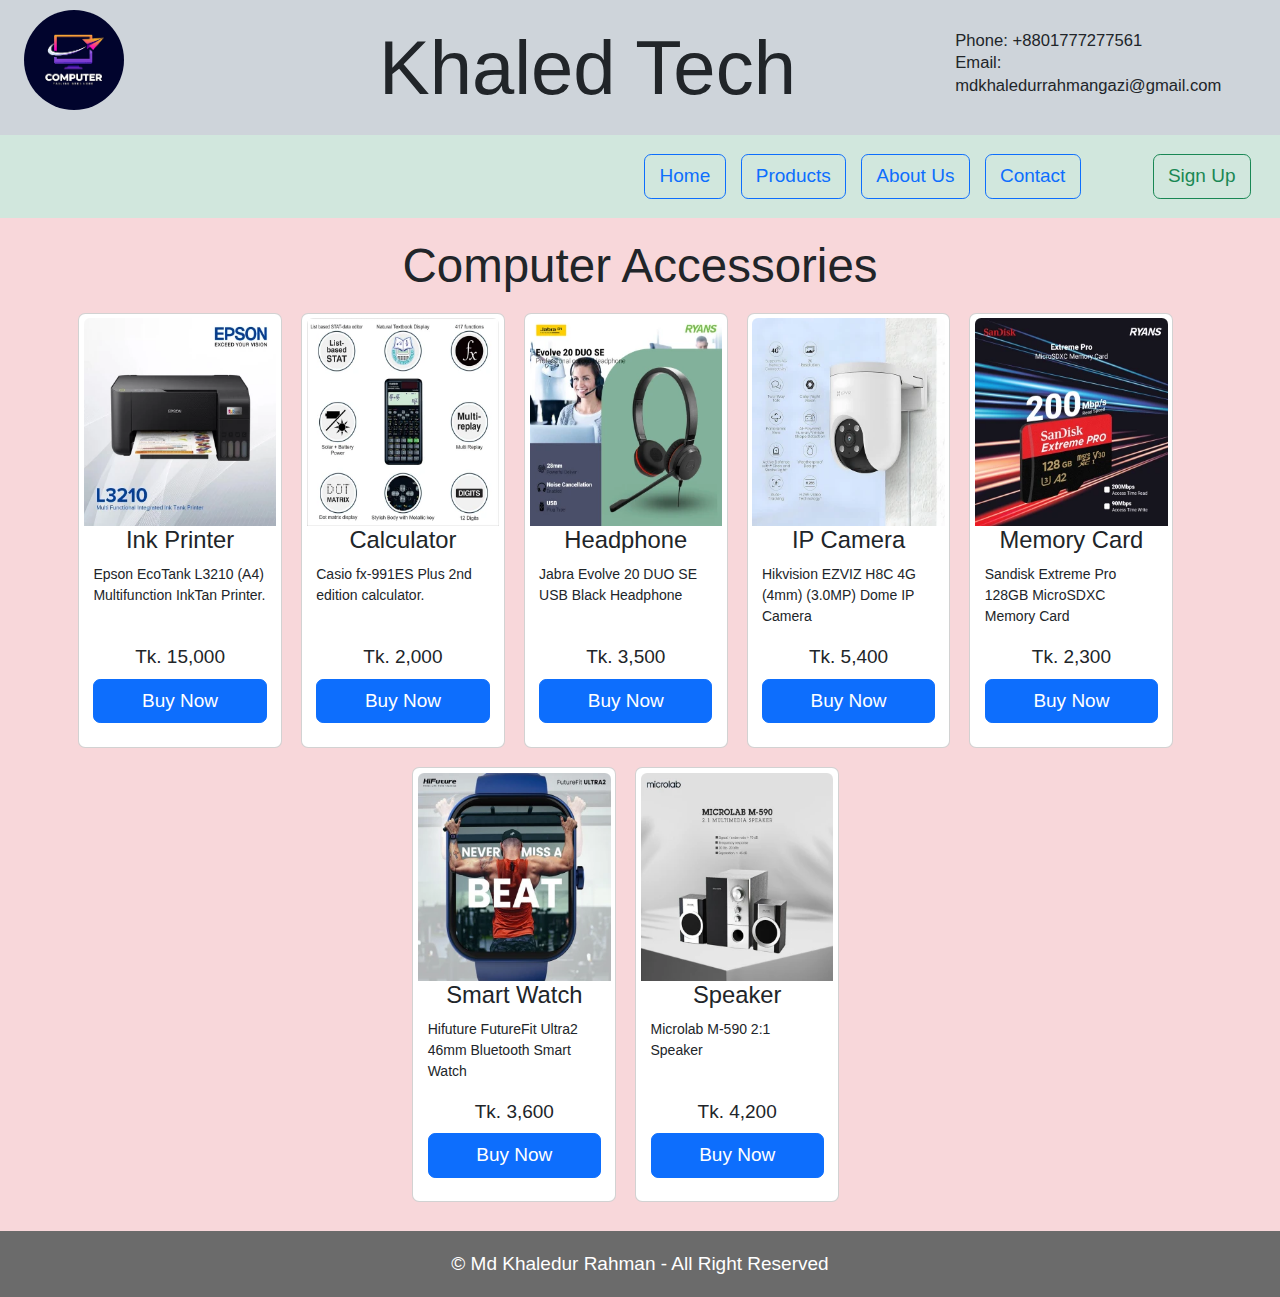
<file: others.html>
<!DOCTYPE html>
<html lang="en">
    <head>
        <meta charset="UTF-8">
        <meta name="viewport" content="width=device-width, initial-scale=1.0">
        <title>Khaled Tech</title>
    
        <link href="https://cdn.jsdelivr.net/npm/bootstrap@5.3.3/dist/css/bootstrap.min.css" rel="stylesheet" integrity="sha384-QWTKZyjpPEjISv5WaRU9OFeRpok6YctnYmDr5pNlyT2bRjXh0JMhjY6hW+ALEwIH" crossorigin="anonymous">
    
        <link rel="stylesheet" href="style.css">
    </head>
    <body>
        <div class="container-fluid mt-0">
            <header id="home"> <!-- Header Section --> <!-- Header responsive complete-->
                <div class="row bg-dark-subtle p-2"> <!-- logo and company name-->
    
                    <!-- logo -->
                    <div class="col-2 d-none d-md-block">
                        <a href="index.html#home">
                            <img src="pictures/logo.png" width="100" height="100" alt="" class="rounded-circle">
                        </a>
                    </div> 
    
                    <!-- Company Name -->
                    <div class="col d-flex align-items-center justify-content-center display-3"> <!-- company name -->
                        Khaled Tech
                    </div> 
    
                    <!-- Phone & Email -->
                    <div class="col-3 h6 p-0 d-none d-lg-block">                        
                        <p class="pt-3 mb-0"><small>Phone: +8801777277561</small></p>
                        <p><small>Email: mdkhaledurrahmangazi@gmail.com</small></p>                        
                    </div>
                </div>           
    
            </header>
    
            <div class="row py-2 bg-success-subtle pb-0 sticky-top d-none d-md-flex"> <!-- Navigation Bar -->
                <ul class="d-flex list-unstyled justify-content-end mt-2">
                    <li>
                        <a href="index.html#home">
                            <button class="btn btn-outline-primary">Home</button>
                        </a>
                    </li>
                    <li>
                        <a href="index.html#product">
                            <button class="btn btn-outline-primary">Products</button>
                        </a>
                    </li>
                    <li>
                        <a href="index.html#about">
                            <button class="btn btn-outline-primary">About Us</button>
                        </a>
                    </li>
                    <li>
                        <a href="contact.html">
                            <button class="btn btn-outline-primary">Contact</button>
                        </a>
                    </li>
    
                    <li class="ms-5">
                        <a href="sign-up.html">
                            <button class="btn btn-outline-success">Sign Up</button>
                        </a>
                    </li>
    
                </ul>
            </div> <!-- Navigation End-->
    
    
            <div class="row py-2 bg-success-subtle pb-2 d-md-none sticky-top"> <!-- Navigation Bar for small display -->
                <div class="row pe-0 col-12 d-flex justify-content-end" role="group" aria-label="Basic mixed styles example">
    
                    <ul class="navbar-nav col-2 d-flex text-end">                   
                        <li class="nav-item dropdown">
                            <a class="nav-link dropdown-toggle" href="#" role="button" data-bs-toggle="dropdown" aria-expanded="false">
                                Menu
                            </a>
                            <ul class="dropdown-menu">
                                <li>
                                    <a class="dropdown-item" href="index.html#home"><button class="btn btn-outline-primary col-12">Home</button></a>
                                </li>
                                <li>
                                    <a class="dropdown-item" href="index.html#product"><button class="btn btn-outline-primary col-12">Products</button></a>
                                </li>
                                <li>
                                    <a class="dropdown-item" href="index.html#about"><button class="btn btn-outline-primary col-12">About Us</button></a>
                                </li>
                                <li>
                                    <a class="dropdown-item" href="contact.html"><button class="btn btn-outline-primary col-12">Contact</button></a>
                                </li>
                                <li>
                                    <a class="dropdown-item mt-3" href="sign-up.html"><button class="btn btn-outline-success col-12">Sign Up</button></a>
                                </li>
                                
                            </ul>
                        </li>            
                    </ul>                 
                </div>
            </div> <!-- Navigation End-->



            <div class="row d-flex justify-content-center bg-danger-subtle text-center py-3 "> <!-- Other Accessories -->
                <h1> Computer Accessories</h1>

                <div class="row col-12">

                    <div class="row justify-content-center">

                        <!-- Small Card Product - ink printer -->
                        <div class="card col-7 col-sm-6 col-md-4 col-lg-3 col-xl-2 px-1 py-1 m-2">
                            <img src="pictures/products/other-accessories/printer.webp" class="card-img-top smc-img" alt="Printer">
                            <div class="card-body pt-0 px-2">
                            <h5 class="card-title">Ink Printer</h5>
                            <p class="card-text text-start smc-text">Epson EcoTank L3210 (A4) Multifunction InkTan Printer.</p>
                            
                            </div>
                            <div class="mb-3 mx-2">
                                <h6 class="">Tk. 15,000</h6>
                                <a href="#" class="btn btn-primary col-12" >Buy Now</a>
                            </div>
                        </div>
                        <!-- Small Card Product End -->
                        
                        <!-- Small Card Product - calculator -->
                        <div class="card col-7 col-sm-6 col-md-4 col-lg-3 col-xl-2 px-1 py-1 m-2">
                            <img src="pictures/products/other-accessories/calculator.webp" class="card-img-top smc-img" alt="Printer">
                            <div class="card-body pt-0 px-2">
                            <h5 class="card-title">Calculator</h5>
                            <p class="card-text text-start smc-text">Casio fx-991ES Plus 2nd edition calculator.</p>
                            
                            </div>
                            <div class="mb-3 mx-2">
                                <h6 class="">Tk. 2,000</h6>
                                <a href="#" class="btn btn-primary col-12" >Buy Now</a>
                            </div>
                        </div>
                        <!-- Small Card Product End -->
                        
                        <!-- Small Card Product - headphone -->
                        <div class="card col-7 col-sm-6 col-md-4 col-lg-3 col-xl-2 px-1 py-1 m-2">
                            <img src="pictures/products/other-accessories/head-phone.webp" class="card-img-top smc-img" alt="Printer">
                            <div class="card-body pt-0 px-2">
                            <h5 class="card-title">Headphone</h5>
                            <p class="card-text text-start smc-text">Jabra Evolve 20 DUO SE USB Black Headphone</p>
                            
                            </div>
                            <div class="mb-3 mx-2">
                                <h6 class="">Tk. 3,500</h6>
                                <a href="#" class="btn btn-primary col-12" >Buy Now</a>
                            </div>
                        </div>
                        <!-- Small Card Product End -->
                        
                        <!-- Small Card Product - IP Camera-->
                        <div class="card col-7 col-sm-6 col-md-4 col-lg-3 col-xl-2 px-1 py-1 m-2">
                            <img src="pictures/products/other-accessories/ip-cam.webp" class="card-img-top smc-img" alt="Printer">
                            <div class="card-body pt-0 px-2">
                            <h5 class="card-title">IP Camera</h5>
                            <p class="card-text text-start smc-text">Hikvision EZVIZ H8C 4G (4mm) (3.0MP) Dome IP Camera</p>
                            
                            </div>
                            <div class="mb-3 mx-2">
                                <h6 class="">Tk. 5,400</h6>
                                <a href="#" class="btn btn-primary col-12" >Buy Now</a>
                            </div>
                        </div>
                        <!-- Small Card Product End -->
                        
                        <!-- Small Card Product - Memory Card-->
                        <div class="card col-7 col-sm-6 col-md-4 col-lg-3 col-xl-2 px-1 py-1 m-2">
                            <img src="pictures/products/other-accessories/memory-card.webp" class="card-img-top smc-img" alt="Printer">
                            <div class="card-body pt-0 px-2">
                            <h5 class="card-title">Memory Card</h5>
                            <p class="card-text text-start smc-text">Sandisk Extreme Pro 128GB MicroSDXC Memory Card</p>
                            
                            </div>
                            <div class="mb-3 mx-2">
                                <h6 class="">Tk. 2,300</h6>
                                <a href="#" class="btn btn-primary col-12" >Buy Now</a>
                            </div>
                        </div>
                        <!-- Small Card Product End -->
                        
                        <!-- Small Card Product - Smart Watch-->
                        <div class="card col-7 col-sm-6 col-md-4 col-lg-3 col-xl-2 px-1 py-1 m-2">
                            <img src="pictures/products/other-accessories/smart-watch.webp" class="card-img-top smc-img" alt="Printer">
                            <div class="card-body pt-0 px-2">
                            <h5 class="card-title">Smart Watch</h5>
                            <p class="card-text text-start smc-text">Hifuture FutureFit Ultra2 46mm Bluetooth Smart Watch</p>
                            
                            </div>
                            <div class="mb-3 mx-2">
                                <h6 class="">Tk. 3,600</h6>
                                <a href="#" class="btn btn-primary col-12" >Buy Now</a>
                            </div>
                        </div>
                        <!-- Small Card Product End -->
                        
                        <!-- Small Card Product - speaker-->
                        <div class="card col-7 col-sm-6 col-md-4 col-lg-3 col-xl-2 px-1 py-1 m-2">
                            <img src="pictures/products/other-accessories/speaker.webp" class="card-img-top smc-img" alt="Printer">
                            <div class="card-body pt-0 px-2">
                            <h5 class="card-title">Speaker</h5>
                            <p class="card-text text-start smc-text">Microlab M-590 2:1 Speaker</p>
                            </div>
                            <div class="mb-3 mx-2">
                                <h6 class="">Tk. 4,200</h6>
                                <a href="#" class="btn btn-primary col-12" >Buy Now</a>
                            </div>
                        </div>
                        <!-- Small Card Product End -->
                    </div> 
         
                </div>

            </div>
        </div>

        <footer class="row pt-3 text-center">
            <p>&copy Md Khaledur Rahman - All Right Reserved</p>
        </footer>

            

<script src="https://cdn.jsdelivr.net/npm/bootstrap@5.3.3/dist/js/bootstrap.bundle.min.js" integrity="sha384-YvpcrYf0tY3lHB60NNkmXc5s9fDVZLESaAA55NDzOxhy9GkcIdslK1eN7N6jIeHz" crossorigin="anonymous"></script>
</body>
</html>
</file>
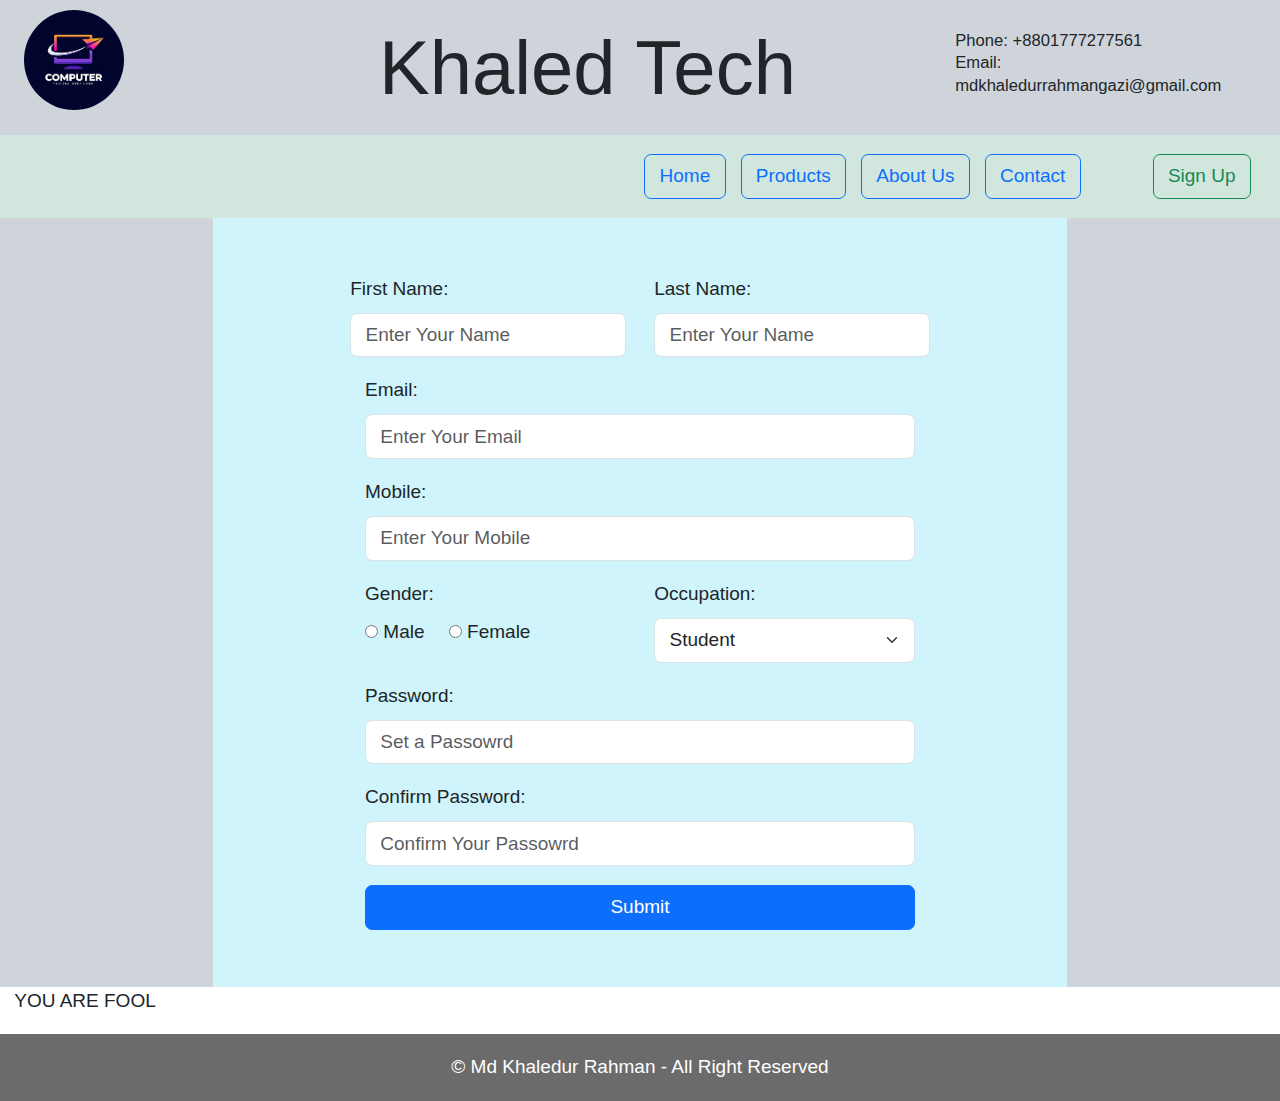
<file: sign-up.html>
<!DOCTYPE html>
<html lang="en">
    <head>
        <meta charset="UTF-8">
        <meta name="viewport" content="width=device-width, initial-scale=1.0">
        <title>Khaled Tech</title>
    
        <link href="https://cdn.jsdelivr.net/npm/bootstrap@5.3.3/dist/css/bootstrap.min.css" rel="stylesheet" integrity="sha384-QWTKZyjpPEjISv5WaRU9OFeRpok6YctnYmDr5pNlyT2bRjXh0JMhjY6hW+ALEwIH" crossorigin="anonymous">
    
        <link rel="stylesheet" href="style.css">
    </head>


    <body>
        <div class="container-fluid mt-0">
            <header id="home">
                <div class="row bg-dark-subtle p-2"> <!-- logo and company name-->
                    <div class="col-2">
                        <a href="index.html#home">
                            <img src="pictures/logo.png" width="100" height="100" alt="" class="rounded-circle">
                        </a>
                    </div> <!-- logo -->
                    <div class="col d-flex align-items-center justify-content-center display-3">
                        Khaled Tech
                    </div> <!-- company name -->

                    <div class="col-3 h6 p-0">                        
                        <p class="pt-3 mb-0"><small>Phone: +8801777277561</small></p>
                        <p><small>Email: mdkhaledurrahmangazi@gmail.com</small></p>                        
                    </div>
                </div>           
            </header>


    
            <div class="row py-2 bg-success-subtle pb-0 sticky-top d-none d-md-flex"> <!-- Navigation Bar -->
                <ul class="d-flex list-unstyled justify-content-end mt-2">
                    <li>
                        <a href="#home">
                            <button class="btn btn-outline-primary">Home</button>
                        </a>
                    </li>
                    <li>
                        <a href="#product">
                            <button class="btn btn-outline-primary">Products</button>
                        </a>
                    </li>
                    <li>
                        <a href="#about">
                            <button class="btn btn-outline-primary">About Us</button>
                        </a>
                    </li>
                    <li>
                        <a href="contact.html">
                            <button class="btn btn-outline-primary">Contact</button>
                        </a>
                    </li>
    
                    <li class="ms-5">
                        <a href="sign-up.html">
                            <button class="btn btn-outline-success">Sign Up</button>
                        </a>
                    </li>
    
                </ul>
            </div> <!-- Navigation End-->
    
    
            <div class="row py-2 bg-success-subtle pb-2 d-md-none sticky-top"> <!-- Navigation Bar for small display -->
                <div class="row pe-0 col-12 d-flex justify-content-end" role="group" aria-label="Basic mixed styles example">
    
                    <ul class="navbar-nav col-2 d-flex text-end">                   
                        <li class="nav-item dropdown">
                            <a class="nav-link dropdown-toggle" href="#" role="button" data-bs-toggle="dropdown" aria-expanded="false">
                                Menu
                            </a>
                            <ul class="dropdown-menu">
                                <li>
                                    <a class="dropdown-item" href="index.html#home"><button class="btn btn-outline-primary col-12">Home</button></a>
                                </li>
                                <li>
                                    <a class="dropdown-item" href="index.html#product"><button class="btn btn-outline-primary col-12">Products</button></a>
                                </li>
                                <li>
                                    <a class="dropdown-item" href="index.html#about"><button class="btn btn-outline-primary col-12">About Us</button></a>
                                </li>
                                <li>
                                    <a class="dropdown-item" href="contact.html"><button class="btn btn-outline-primary col-12">Contact</button></a>
                                </li>
                                <li>
                                    <a class="dropdown-item mt-3" href="sign-up.html"><button class="btn btn-outline-success col-12">Sign Up</button></a>
                                </li>
                                
                            </ul>
                        </li>            
                    </ul>                 
                </div>
            </div> <!-- Navigation End-->

            <div class="row bg-dark-subtle"> <!-- Input Form -->
                <form action="submit_form.php" method="post" class="form d-flex flex-column align-items-center col-8 mx-auto py-5 bg-info-subtle">
                    
                    <div class="row">
                        <div class="mb-3 col-6">
                            <label for="name" class="form-label">First Name:</label>
                            <input class="form-control" type="text" id="name" name="name" placeholder="Enter Your Name" required>
                        </div>
                        <div class="mb-3 col-6">
                            <label for="name" class="form-label">Last Name:</label>
                            <input class="form-control" type="text" id="name" name="name" placeholder="Enter Your Name" required>
                        </div>
                    </div>

                    <div class="mb-3 col-8">
                        <label for="email" class="form-label">Email:</label>
                        <input type="email" id="email" name="email" class="form-control" placeholder="Enter Your Email" required>
                    </div>

                    <div class="mb-3 col-8">
                        <label for="mob" class="form-label">Mobile:</label>
                        <input type="text" id="mob" name="Mobile" class="form-control" placeholder="Enter Your Mobile" required>
                    </div>

                    
                    <div class="row col-8 p-0 m-0">
                        <div class="ps-0 col-6">
                            <label for="gender" class="form-label col-4">Gender:</label>
                            <div class="col-8">
                                <input type="radio" id="gender" name="gender" required> Male
                                <input type="radio" id="gender" name="gender" class="ms-3" required> Female
                            </div>
                        </div>
                        
                        <div class="mb-3 col-6 pe-0">
                            <label for="gender" class="form-label">Occupation:</label>
                            
                            <select name="" id="" class="form-select">
                                <option value="Student">Student</option>
                                <option value="Teacher">Teacher</option>
                                <option value="Others">Others</option>
                            </select>                        
                        </div>
                    </div>



                    <div class="mb-3 col-8">
                        <label for="password" class="form-label">Password:</label>
                        <input type="password" id="password" name="password" class="form-control" placeholder="Set a Passowrd" required>
                    </div>

                    <div class="mb-3 col-8">
                        <label for="password" class="form-label">Confirm Password:</label>
                        <input type="password" id="password" name="password" class="form-control" placeholder="Confirm Your Passowrd" required>
                    </div>

                    <div class="col-8 d-grid">
                        <button type="submit" class="btn btn-primary rounded col-12">Submit</button>
                    </div>
                </form>
            </div>


            <P>YOU ARE FOOL</P>


            <footer class="row pt-3 text-center">
                <p>&copy Md Khaledur Rahman - All Right Reserved</p>
            </footer>





    </div>



    <script src="https://cdn.jsdelivr.net/npm/bootstrap@5.3.3/dist/js/bootstrap.bundle.min.js" integrity="sha384-YvpcrYf0tY3lHB60NNkmXc5s9fDVZLESaAA55NDzOxhy9GkcIdslK1eN7N6jIeHz" crossorigin="anonymous"></script>
</body>
</html>
</file>
<file: style.css>
* {
    font-family: 'Trebuchet MS', 'Lucida Sans Unicode', 'Lucida Grande', 'Lucida Sans', Arial, sans-serif;
    font-size: 19px;
}


.headers {
    position: sticky !important;
}

.btn {
    margin-right: 15px;
}





.poscard-body {
    overflow: hidden;
    position: relative;
    width: 30%;
    height: 300px;
    border-radius: 15px;
    border: 2px solid #4c288f;
    text-decoration: none;
    color: black
}

.poscard-bg {
    opacity: 0.4;
    position: absolute;
    left: 0;
    top: 0;
    width: 100%;
    height: 100%;
}

.poscard-content {
    position: relative;
}

.pos-container {
    display: flex;
    justify-content: space-around;
    flex-wrap: wrap;
    height: 100%;
    align-items: center;
}

.poscard-body:hover {
    transform: scale(1.03);
    transition: transform 0.5s ease-in-out;
}

.hero-body {
    overflow: hidden;
    position: relative;
    width: 100%;
    height: 100vh;
    text-decoration: none;
    color: black;
    justify-content: center;
}

.hero-container {
    display: inline-flex;
    align-items: center;
    text-align: center;
}

.text-justify {
    text-align: justify;
}

.font-small {
    font-size: smaller;
}


footer {
    background-color: #6b6b6b;
    color: white;
}


.scroll-mt {
    scroll-margin-top: 31px;
}

.smc-img {
    height: 207.83px;
    width: 100%;
}

.smc-text {
    font-size: 14px !important;
}

.bc-img {
    height: 228px !important;
    width: 228px !important;
}
</file>
